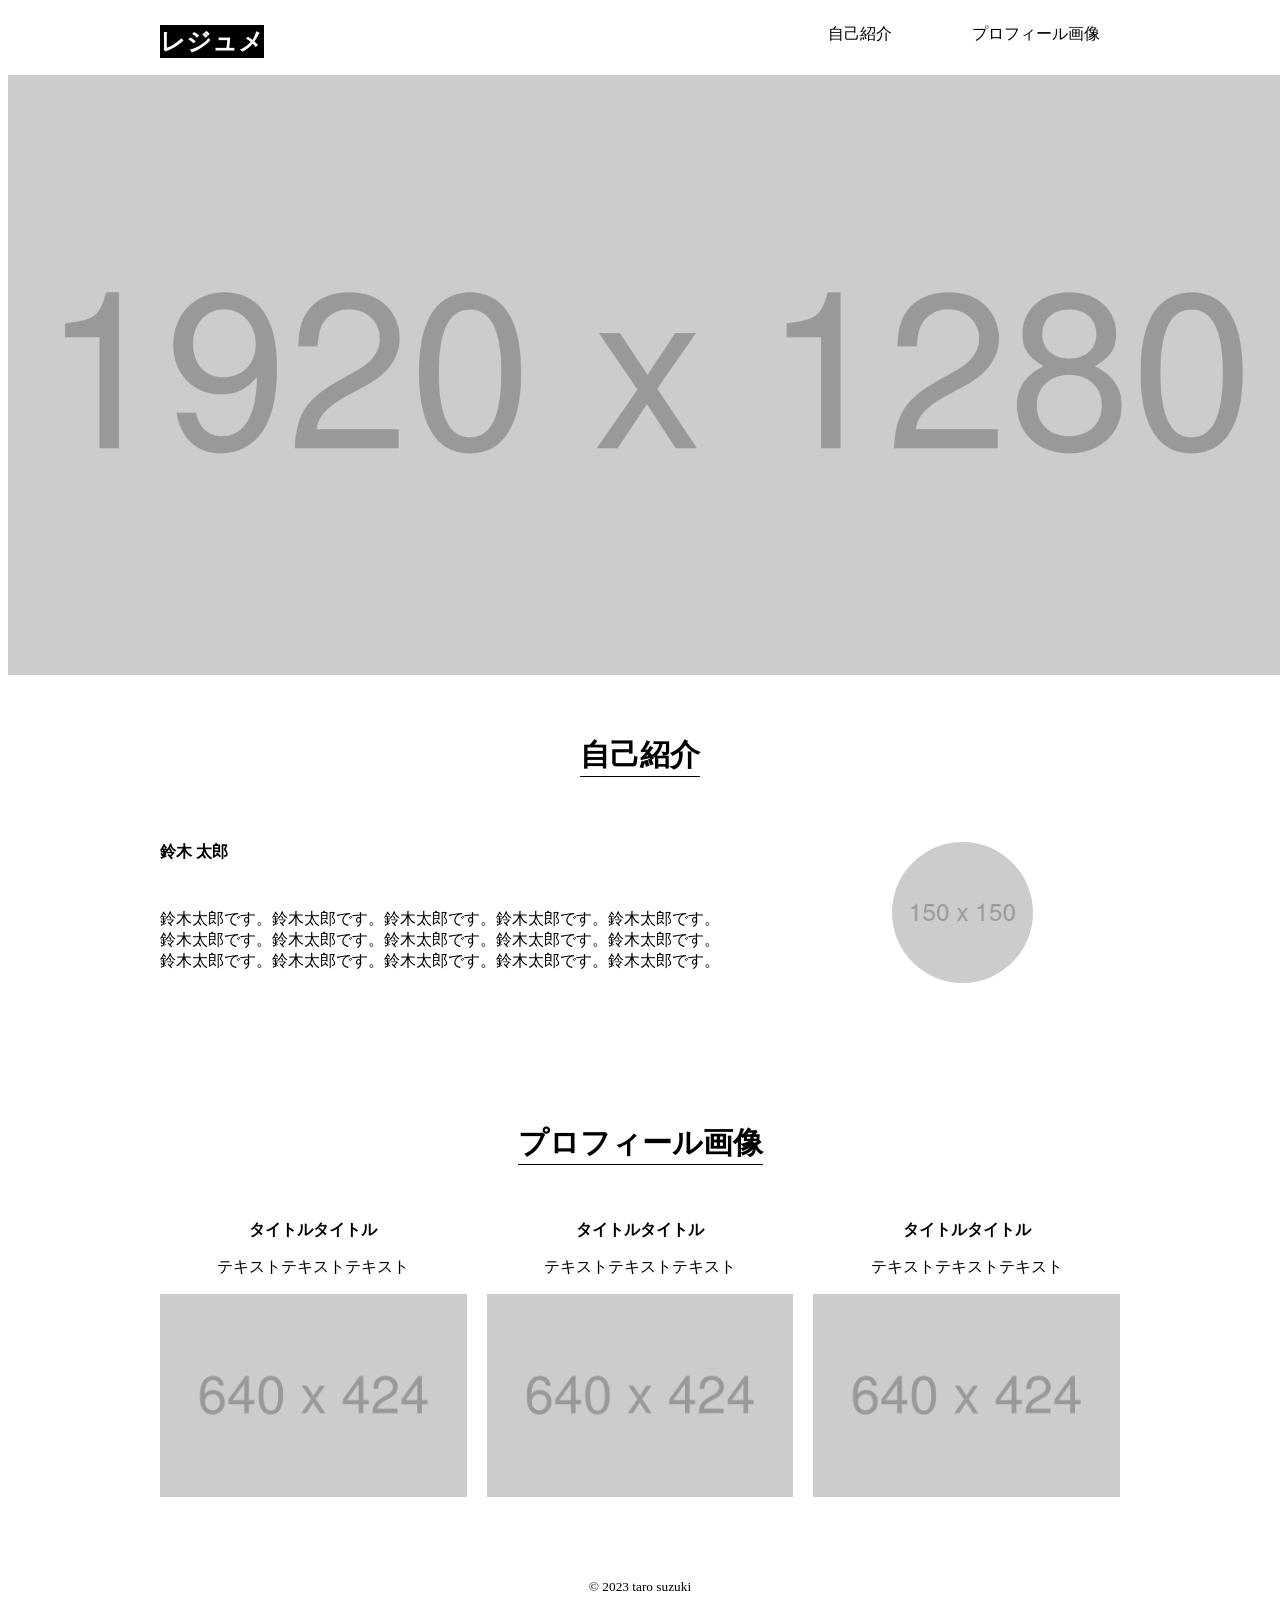
<file: html_css_output_beginner/index.html>
<!DOCTYPE html>
<html lang="ja">
<head>
  <meta charset="UTF-8">
  <meta name="viewport" content="width=device-width, initial-scale=1.0">
  <link rel="stylesheet" href="css/styles.css">
  <title>初級アウトプット課題</title>
</head>

<body>
  <div class="container">

    <header class="header">
      <h1>レジュメ</h1>
      <ul>
        <li>自己紹介</li>
        <li>プロフィール画像</li>
      </ul>
    </header>

    <div class="MainPhoto">
    </div>

    <section class="introduction">
      <h2>自己紹介</h2>
      <article class="introduce">
        <p class="name">鈴木 太郎</p>
        <p class="introduce_text">
          鈴木太郎です。鈴木太郎です。鈴木太郎です。鈴木太郎です。鈴木太郎です。<br>
          鈴木太郎です。鈴木太郎です。鈴木太郎です。鈴木太郎です。鈴木太郎です。<br>
          鈴木太郎です。鈴木太郎です。鈴木太郎です。鈴木太郎です。鈴木太郎です。
        </p>
        <figure class="introduction_photo">
          <img src="images/introduction.png" alt="自己紹介画像">
        </figure>
      </article>
    </section>

    <section class="profiling">
      <h2>プロフィール画像</h2>
      <article class="profile">
        <figure class="profile_photo1">
          <p class="title1">タイトルタイトル</p>
          <p class="text1">テキストテキストテキスト</p>
          <img src="images/profile1.png" alt="プロフィール画像1">
        </figure>

        <figure class="profile_photo2">
          <p class="title2">タイトルタイトル</p>
          <p class="text2">テキストテキストテキスト</p>
          <img src="images/profile2.png" alt="プロフィール画像2">
        </figure>

        <figure class="profile_photo3">
          <p class="title3">タイトルタイトル</p>
          <p class="text3">テキストテキストテキスト</p>
          <img src="images/profile3.png" alt="プロフィール画像3">
        </figure>
        
      </article>
    </section>

    <footer>
      <p class="footer"><small>© 2023 taro suzuki</small></p>
    </footer>

  </div>
</body>
</html>
</file>
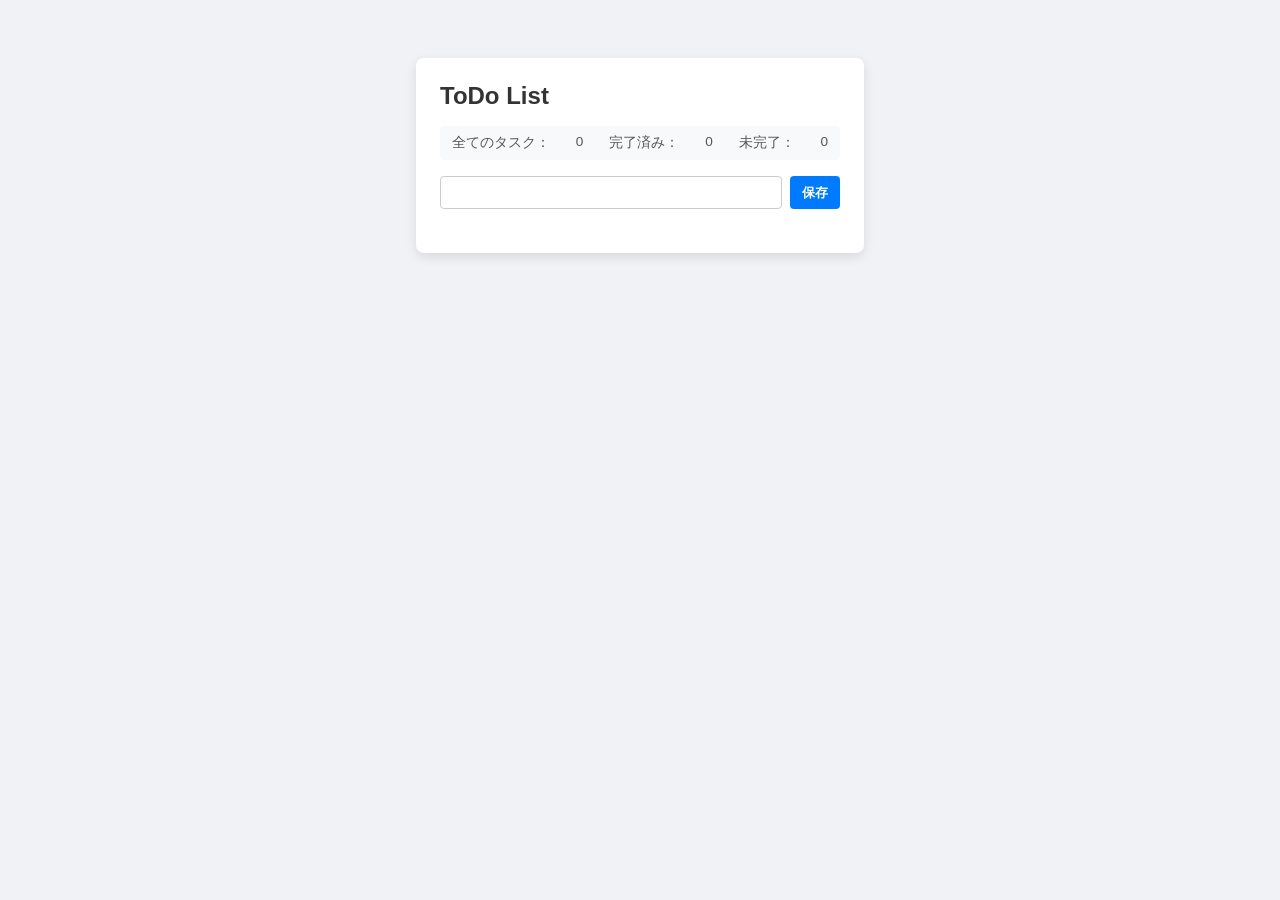
<file: javascript/to_do_list/index.html>
<!doctype html>
<html lang="ja">
  <head>
    <meta charset="UTF-8" />
    <meta name="viewport" content="width=device-width, initial-scale=1.0" />
    <title>ToDo List</title>
    <link rel="stylesheet" href="style.css" />
  </head>
  <body>
    <div class="todo-container">
      <h1>ToDo List</h1>

      <div class="task-counter">
        全てのタスク：<span id="total-count">0</span> 
        完了済み：<span id="completed-count">0</span>
        未完了：<span id="incomplete-count">0</span>
      </div>

      <div class="input-area">
        <input type="text" id="todo-input" />
        <button id="add-btn">保存</button>
      </div>

      <ul id="todo-list"></ul>
    </div>

    <script src="script.js"></script>
  </body>
</html>
</file>
<file: html_css_output_beginner/css/styles.css>
/*iPhoneおよび共通設定*/

.container {
  display: grid;
  width: 100%;
  grid-template-columns: 100%;
}

.header {
  display: flex;
  justify-content: space-between;
  width: 100%;
  padding: 0 4%;
}

.header h1 {
  font-size: 25px;
  background-color: black;
  color: white;
}

.header ul {
  display: flex;
  list-style-type: none;
  gap: 0 80px;
  margin-right: 20px;
}

.MainPhoto {
  background-image: url("../images/main.png");
  background-size: cover;
  background-position: center center;
  background-repeat: no-repeat;
  width: 100vw;
  height: 600px;
}

.introduction {
  width: 100%;
  padding: 0 4%;
  margin: 60px auto;
  text-align: center;
}

.introduction h2 {
  font-size: 30px;
  display: inline;
  border-bottom: 1px solid #000;
  padding-bottom: 5px;
}

.introduction .introduce {
  margin-top: 50px;
}

.name {
  font-weight: bold;
  text-align: center;
}

.introduce_text {
  text-align: left;
}

.introduction_photo img {
  border-radius: 100%;
  width: 40%;
}

.profiling {
  width: 100%;
  padding: 0 4%;
  margin: 0 auto;
  text-align: center;
}

.profiling h2 {
  font-size: 30px;
  display: inline;
  border-bottom: 1px solid #000;
  padding-bottom: 5px;
}

.profiling .profile {
  margin-top: 50px;
}

.profile_photo1 {
  margin: 0 auto;
}

.title1 {
  font-weight: bold;
}

.profile_photo2 {
  margin: 0 auto;
}

.title2 {
  font-weight: bold;
}

.profile_photo3 {
  margin: 0 auto;
}

.title3 {
  font-weight: bold;
}

.profile_photo1 img {
  width: 100%;
}

.profile_photo2 img {
  width: 100%;
}

.profile_photo3 img {
  width: 100%;
}

footer {
  width:  100%;
  padding: 0 4%;
  margin: 0 auto;
}

.footer {
  text-align: center;
}

/*PCサイズの設定*/
@media screen and (min-width: 600px) {

.container {
  display: grid;
  grid-template-columns: 100%;
  margin: 0 auto;
}

.header {
  width: 960px;
  margin: 0 auto;
}

.introduction {
  width: 960px;
}

.introduction .introduce {
  display: grid;
  grid-template-columns: auto auto;
  margin: 50px auto 0 auto;
}

.name {
  grid-column: 1 / 2;
  grid-row: 1 / 2;
  text-align: left;
}

.introduce_text {
  grid-column: 1 / 2;
  grid-row: 2 / 3;
}

.introduction_photo {
  grid-column: 2 / 3;
  grid-row: 1 / 3;
}

.introduction_photo img {
  width: 60%;
}

.profiling {
  width: 960px;
  margin: 60px auto;
}

.profiling .profile {
  display: grid;
  grid-template-rows: 1fr;
  grid-template-columns: 1fr 1fr 1fr;
  width: 960px;
  margin: 40px auto 0 auto;
  gap: 20px;
}

footer {
  width: 960px;
}

}
</file>
<file: javascript/to_do_list/style.css>
body {
  font-family: "Helvetica Neue", Arial, sans-serif;
  background-color: #f0f2f5;
  display: flex;
  justify-content: center;
  padding-top: 50px;
}

.todo-container {
  background: #ffffff;
  padding: 24px;
  border-radius: 8px;
  box-shadow: 0 4px 12px rgba(0, 0, 0, 0.1);
  width: 400px;
}

h1 {
  margin-top: 0;
  font-size: 1.5rem;
  color: #333;
}

.task-counter {
  font-size: 0.85rem;
  color: #555;
  margin-bottom: 16px;
  background-color: #f8f9fa;
  padding: 8px 12px;
  border-radius: 4px;
  display: flex;
  justify-content: space-between;
}

.input-area {
  display: flex;
  gap: 8px;
  margin-bottom: 20px;
}

input[type="text"] {
  flex: 1;
  padding: 8px 12px;
  border: 1px solid #ccc;
  border-radius: 4px;
  outline: none;
}

button {
  padding: 6px 12px;
  border: none;
  background-color: #007bff;
  color: white;
  border-radius: 4px;
  cursor: pointer;
  font-weight: bold;
}

button:hover {
  background-color: #0056b3;
}

ul {
  list-style: none;
  padding: 0;
  margin: 0;
}

li {
  display: flex;
  align-items: center;
  gap: 8px;
  padding: 10px 0;
  border-bottom: 1px solid #eee;
}

.todo-text {
  flex: 1;
  word-break: break-all;
}

.edit-input {
  flex: 1;
  padding: 4px 8px;
  border: 1px solid #007bff;
  border-radius: 4px;
}

.btn-group {
  display: flex;
  gap: 4px;
}

.edit-btn {
  background-color: #28a745;
}

.edit-btn:hover {
  background-color: #218838;
}

.delete-btn {
  background-color: #dc3545;
}

.delete-btn:hover {
  background-color: #c82333;
}
</file>
